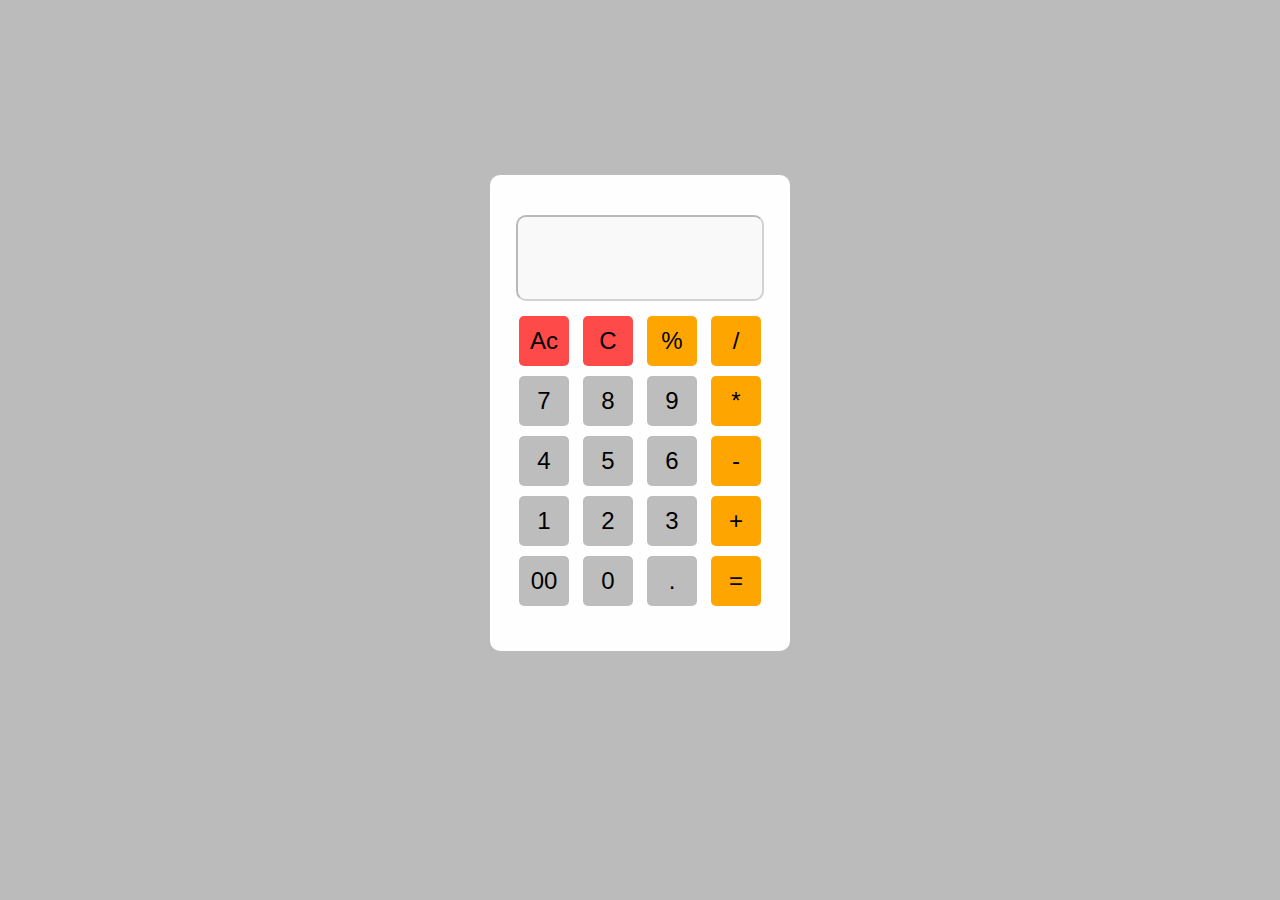
<file: index.html>
<!DOCTYPE html>
<html lang="en">
<head>
  <meta charset="UTF-8">
  <meta name="viewport" content="width=device-width, initial-scale=1.0">
  <title>Calculator Using HTML, CSS And JavaScript</title>
  <link rel="stylesheet" href="style3.css">
</head>
<body>
  <div class="calculator">
    <input type="text" id="result" disabled>
    <button class="red" onclick="clearResult()">Ac</button>
    <button class="red" onclick="clearResult()">C</button>
    <button class="orange" onclick="getResult('%')">%</button>
    <button class="orange" onclick="getResult('/')">/</button>
    <button onclick="getResult('7')">7</button>
    <button onclick="getResult('8')">8</button>
    <button onclick="getResult('9')">9</button>
    <button class="orange" onclick="getResult('*')">*</button>
    <button onclick="getResult('4')">4</button>
    <button onclick="getResult('5')">5</button>
    <button onclick="getResult('6')">6</button>
    <button class="orange" onclick="getResult('-')">-</button>
    <button onclick="getResult('1')">1</button>
    <button onclick="getResult('2')">2</button>
    <button onclick="getResult('3')">3</button>
    <button class="orange" onclick="getResult('+')">+</button>
    <button onclick="getResult('00')">00</button>
    <button onclick="getResult('0')">0</button>
    <button onclick="getResult('.')">.</button>
    <button class="orange" onclick="getResult('=')">=</button>
  </div>
  <script src="script.js"></script>
</body>
</html>
</file>
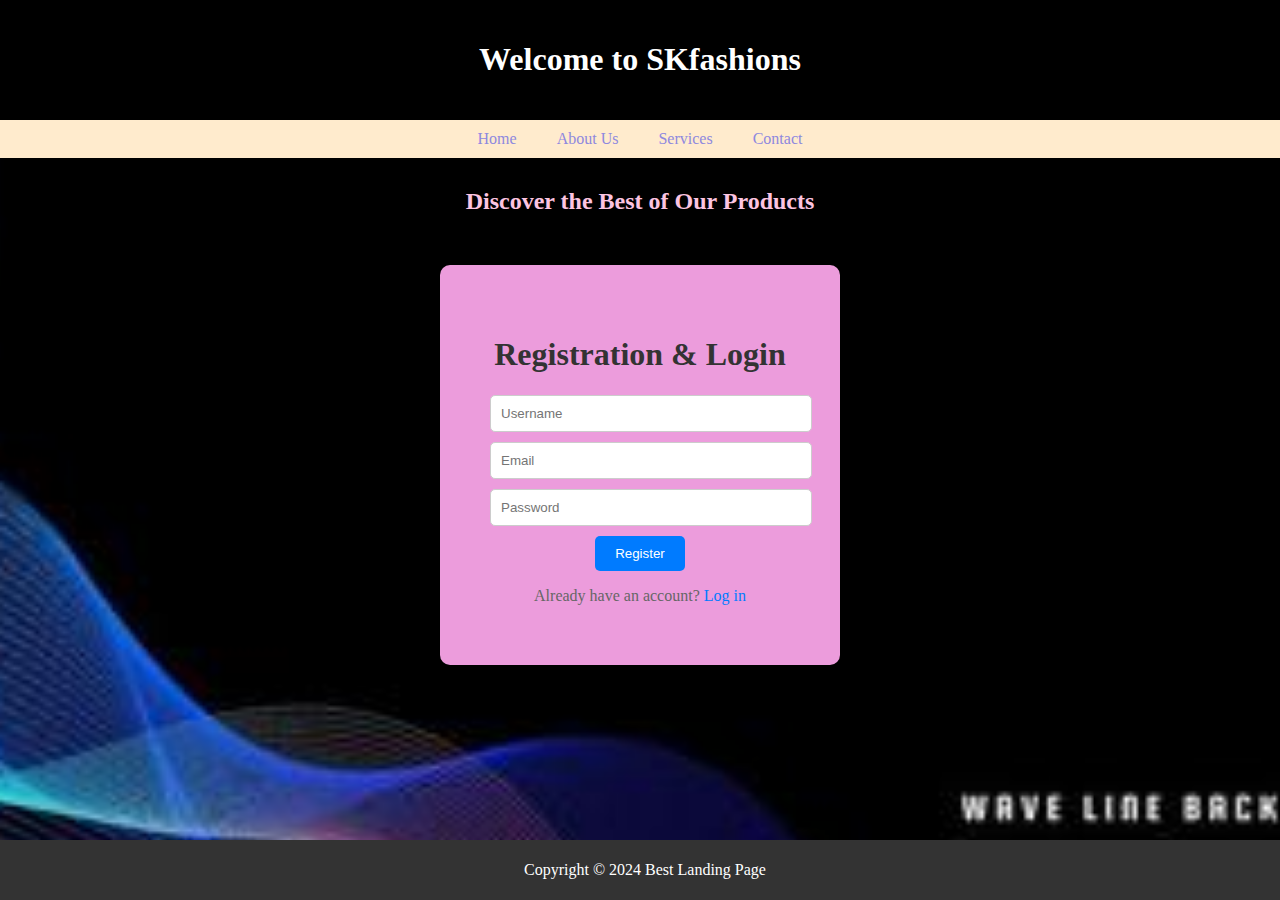
<file: skfashions.html>
<!DOCTYPE html>
<html lang="en">
<head>
    <meta charset="UTF-8">
    <meta name="viewport" content="width=device-width, initial-scale=1.0">
    <title>Best Landing Page</title>
    <link rel="stylesheet" href="styles.css">
    <style>
        body {
            margin: 0;
            padding: 0;
            background-image: url('bg.jpg');
            background-repeat: no-repeat;
            background-size: cover;
            background-position: center;
            height: 100vh;
            width: 100%;
        }
    </style>
</head>
<body>
    <header>
        <h1>Welcome to SKfashions</h1>
    </header>
    <nav>
        <ul>
            <li><a href="#">Home</a></li>
            <li><a href="#">About Us</a></li>
            <li><a href="#">Services</a></li>
            <li><a href="#">Contact</a></li>
        </ul>
    </nav>
    <main>
        <h2>Discover the Best of Our Products</h2>
        <div class="container">
            <h1>Registration & Login</h1>
            <form>
                <input type="text" placeholder="Username" required>
                <input type="email" placeholder="Email" required>
                <input type="password" placeholder="Password" required>
                <button type="submit">Register</button>
                <p>Already have an account? <a href="login.html">Log in</a></p>
            </form>
        </div>
    </main>
    <footer>
        <p>Copyright © 2024 Best Landing Page</p>
    </footer>
</body>
</html>
</file>
<file: style3.css>
body {
    display: flex;
    justify-content: center;
    align-items: center;
    min-height: 90vh;
    background-color: #bbbbbb;
  }
  
  .calculator {
    width: 300px;
    margin: 0 auto;
    text-align: center;
    background-color: #fffefe;
    padding: 40px 0;
    border-radius: 10px;
  }
  
  input[type="text"] {
    width: 80%;
    height: 80px;
    font-size: 40px;
    border-radius: 10px;
    text-align: right;
    margin-bottom: 10px;
  }
  
  button {
    width: 50px;
    height: 50px;
    font-size: 24px;
    margin: 5px;
    border-radius: 5px;
    border: none;
    background-color: #bdbdbd;
    cursor: pointer;
  }
  
  button:hover {
    background-color: #ddd;
  }
  
  button:active {
    transform: scale(0.95);
  }
  
  .red {
    background-color: #ff4a4a;
  }
  
  .red:hover {
    background-color: rgb(231, 83, 83);
  }
  
  .orange {
    background-color: orange;
  }
  
  .orange:hover {
    background-color: rgb(226 179 90);
  }
</file>
<file: styles.css>
body {
  margin: 0;
  padding: 0;
  background-image: url('bg.jpg');
  background-repeat: no-repeat;
  background-size: cover;
  background-position: center;
  height: 100vh;
  width: 100%;
}
header {
  background-color: rgba(0, 0, 0, 0.5);
  color: #fff;
  padding: 20px;
  text-align: center;
}
nav ul {
  background-color: blanchedalmond;
  list-style: none;
  margin: 0;
  padding: 10px;
  display: flex;
  justify-content: center;
}
nav ul li {
  margin: 0 10px;
}
nav ul li a {
  color: #8e88df;
  text-decoration: none;
  padding: 10px;
  border-radius: 5px;
}
main {
  position: relative;
  color: rgb(252, 196, 225);
  padding: 10px;
  text-align: center;
}
footer {
  background-color: #333;
  color: #fff;
  text-align: center;
  padding: 5px;
  position: absolute;
  bottom: 0;
  width: 100%;
}

.container {
  max-height: 300px;
  max-width: 300px;
  margin: 50px auto;
  padding: 50px;
  background-color: #ec9cdc;
  border-radius: 10px;
  box-shadow: 0 2px 4px rgba(0, 0, 0, 0.1);
}
.container h1 {
  text-align: center;
  color: #333;
}
.container form {
  margin-top: 20px;
}
.container input[type="text"],
.container input[type="email"],
.container input[type="password"] {
  width: 100%;
  padding: 10px;
  margin-bottom: 10px;
  border-radius: 5px;
  border: 1px solid #ccc;
}
.container input[type="text"]:focus,
.container input[type="email"]:focus,
.container input[type="password"]:focus {
  outline: none;
  box-shadow: 0 0 5px rgba(0, 0, 0, 0.2);
}
.container button[type="submit"] {
  background-color: #007bff;
  color: #fff;
  padding: 10px 20px;
  border-radius: 5px;
  border: none;
  cursor: pointer;
}
.container button[type="submit"]:hover {
  background-color: #0069d9;
}
.container p {
  text-align: center;
  color: #666;
}
.container p a {
  color: #007bff;
  text-decoration: none;
}
</file>
